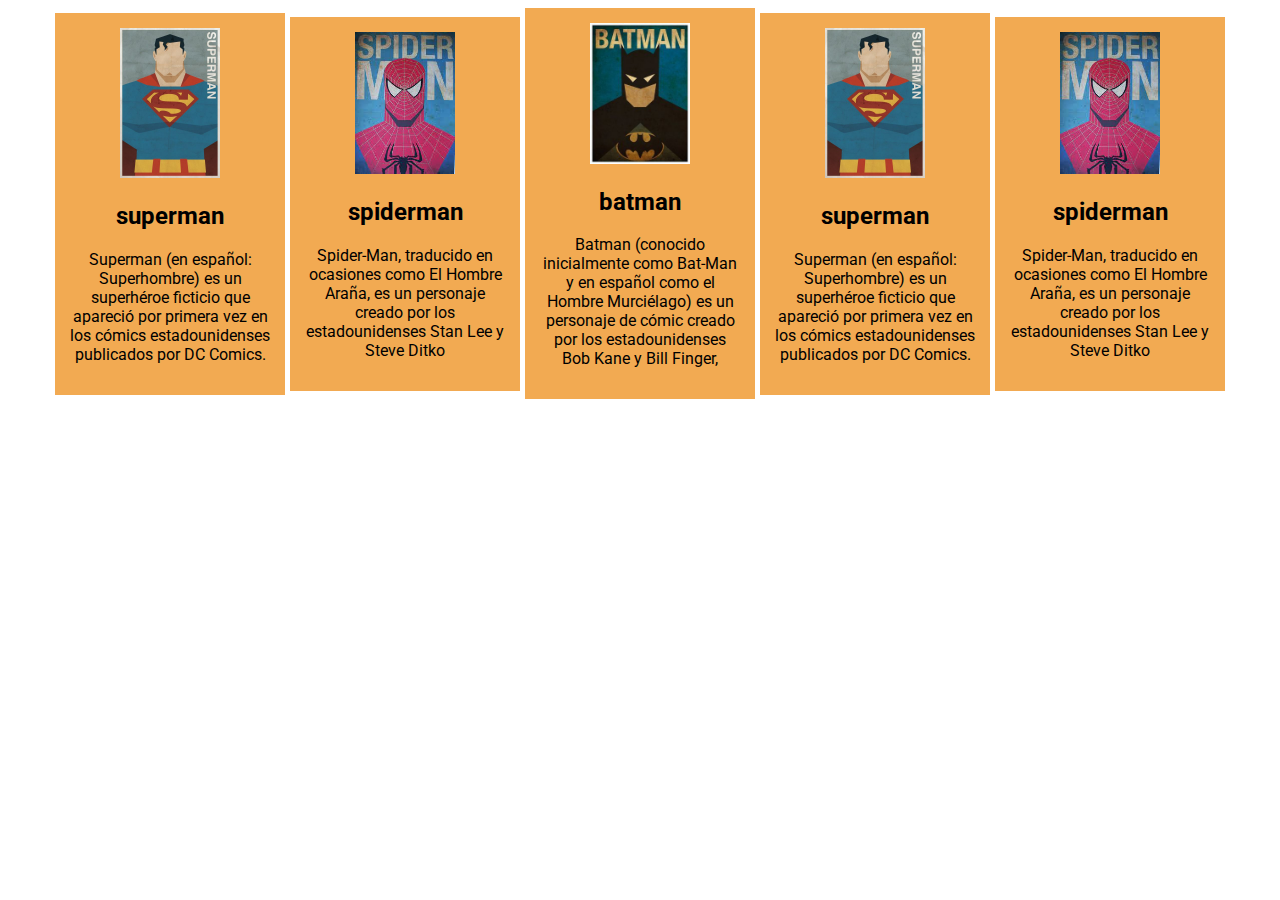
<file: Capítulo 1/flex.html>
<!DOCTYPE html>
<html lang="es">
<head>
    <meta charset="UTF-8">
    <title>Flex example</title>
    <link rel="preconnect" href="https://fonts.googleapis.com">
    <link rel="preconnect" href="https://fonts.gstatic.com" crossorigin>
    <link href="https://fonts.googleapis.com/css2?family=Roboto:wght@100;300&display=swap" rel="stylesheet">    
    <style>
        body{
            font-family: 'Roboto', 'sans';
        }
        section{
            background-color: #F2AA52;
            padding: 15px;
            width: 200px;
            text-align: center;
        }
        .container{
            display: flex;
            flex-direction: row;
            flex-wrap: wrap;
            align-items: center;
            justify-content: center;
            gap: 5px;
        }
    </style>
</head>
<body>
    <div class="container">
        <section>
            <div><img src="superman.jpg" width="100" alt=""></div>
            <h2>superman</h2>
            <p>Superman (en español: Superhombre) es un superhéroe ficticio que apareció por primera vez en los cómics estadounidenses publicados por DC Comics.</p>
        </section>
        <section>
            <div><img src="spiderman.jpg" width="100" alt=""></div>
            <h2>spiderman</h2>
            <p>Spider-Man, traducido en ocasiones como El Hombre Araña, es un personaje creado por los estadounidenses Stan Lee y Steve Ditko</p>
        </section>
        <section>
            <div><img src="batman.jpg" width="100" alt=""></div>
            <h2>batman</h2>
            <p>Batman (conocido inicialmente como Bat-Man y en español como el Hombre Murciélago) es un personaje de cómic creado por los estadounidenses Bob Kane y Bill Finger,</p>
        </section>
        <section>
            <div><img src="superman.jpg" width="100" alt=""></div>
            <h2>superman</h2>
            <p>Superman (en español: Superhombre) es un superhéroe ficticio que apareció por primera vez en los cómics estadounidenses publicados por DC Comics.</p>
        </section>
        <section>
            <div><img src="spiderman.jpg" width="100" alt=""></div>
            <h2>spiderman</h2>
            <p>Spider-Man, traducido en ocasiones como El Hombre Araña, es un personaje creado por los estadounidenses Stan Lee y Steve Ditko</p>
        </section>
    </div>
</body>
</html>
</file>
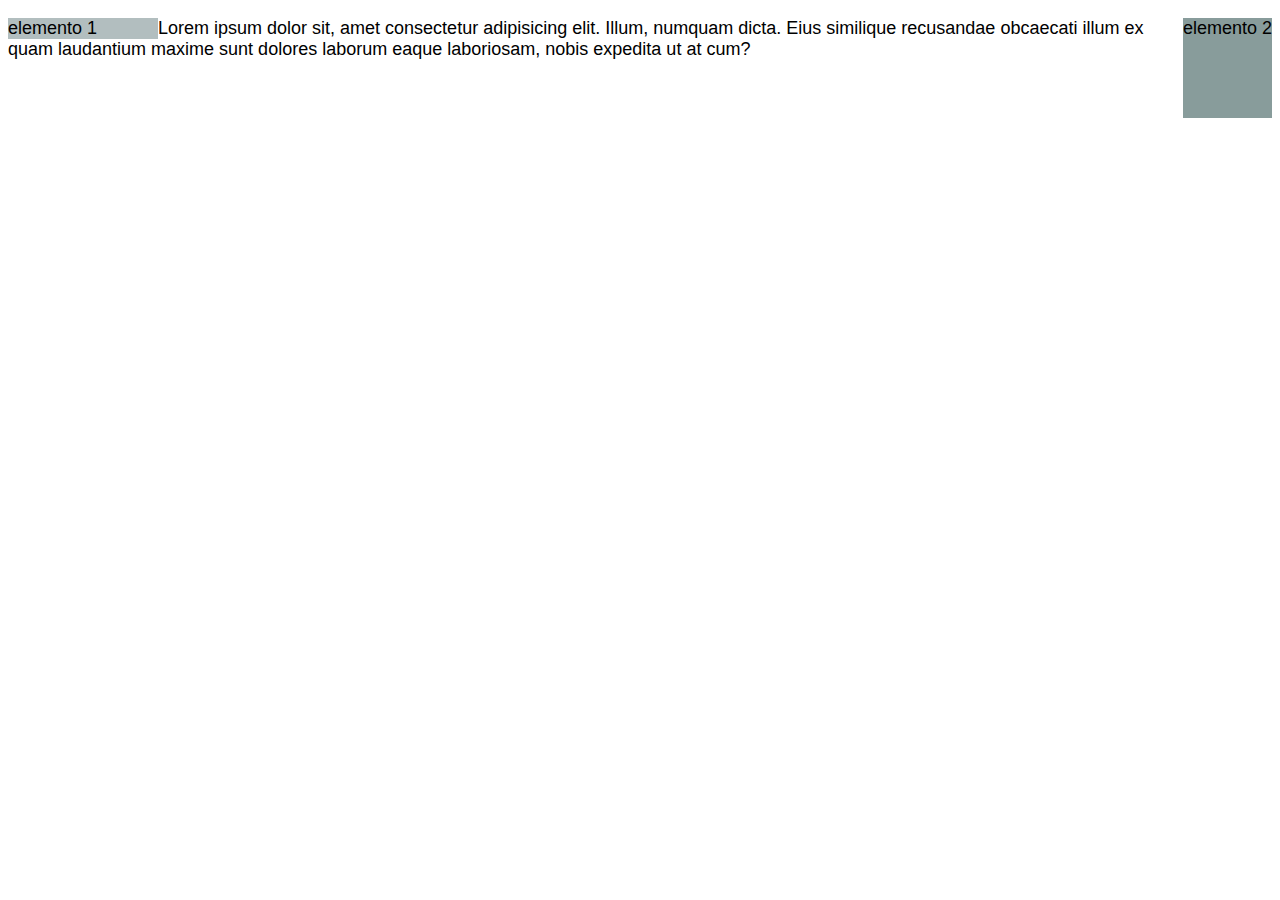
<file: Capítulo 1/flotando.html>
<!DOCTYPE html>
<html lang="escenarios">
<head>
    <meta charset="UTF-8">
    <title>Flotando elementos</title>
    <style>
        body{
            font: 18px Arial, sans-serif;
        }
        #caja1{
            width: 150px;
            background-color: #B2BEBF;
            float: left;
        }
        #caja2{
            min-height: 100px;
            background-color:#889C9B;
            float: right;
        }
    </style>
</head>
<body>
    <div id="caja1">elemento 1</div>
    <div id="caja2">elemento 2</div>
    <p>Lorem ipsum dolor sit, amet consectetur adipisicing elit. Illum, numquam dicta. Eius similique recusandae obcaecati illum ex quam laudantium maxime sunt dolores laborum eaque laboriosam, nobis expedita ut at cum?</p>
</body>
</html>
</file>
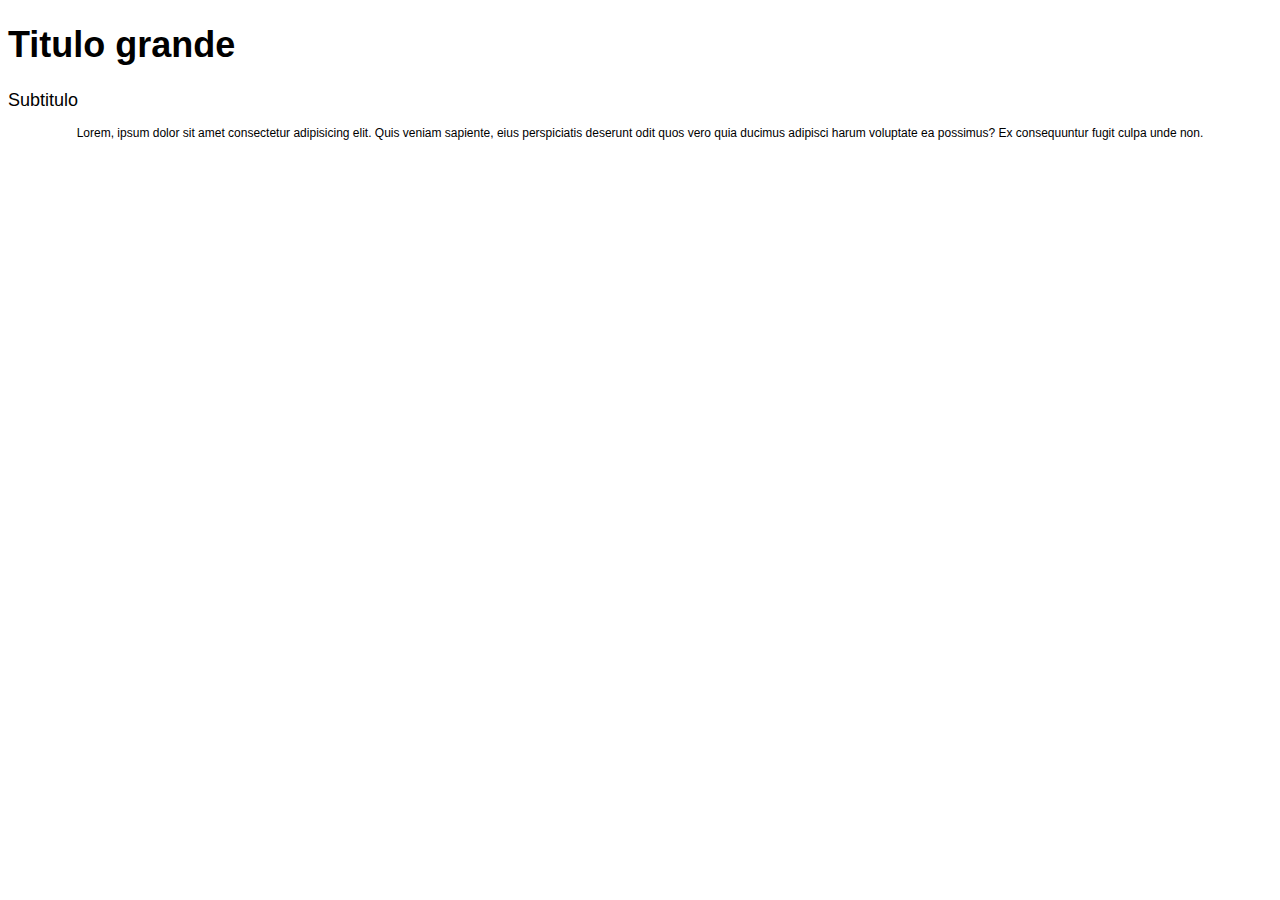
<file: Capítulo 1/fuentes.html>
<!DOCTYPE html>
<html lang="en">
    <head>
        <meta charset="UTF-8">
        <title>Ejemplos de fuentes</title>
        <style>
            body{
                font-family: Verdana, Geneva, Tahoma, sans-serif;
                font: 400 14px Arial, Geneva, Tahoma, sans-serif;
            }
            div{
                font-size: 12px;
            }
            h1{
                font-size: 36px;
            }
            h2{
                font-weight: 200;
            }
            p{
                text-align: center;
            }
        </style>
    </head>
    <body>
        <div>
            <h1>Titulo grande</h1>
            <h2>Subtitulo</h2>
            <p>Lorem, ipsum dolor sit amet consectetur adipisicing elit. Quis veniam sapiente, eius perspiciatis deserunt odit quos vero quia ducimus adipisci harum voluptate ea possimus? Ex consequuntur fugit culpa unde non.</p>
        </div>
    </body>
</html>
</file>
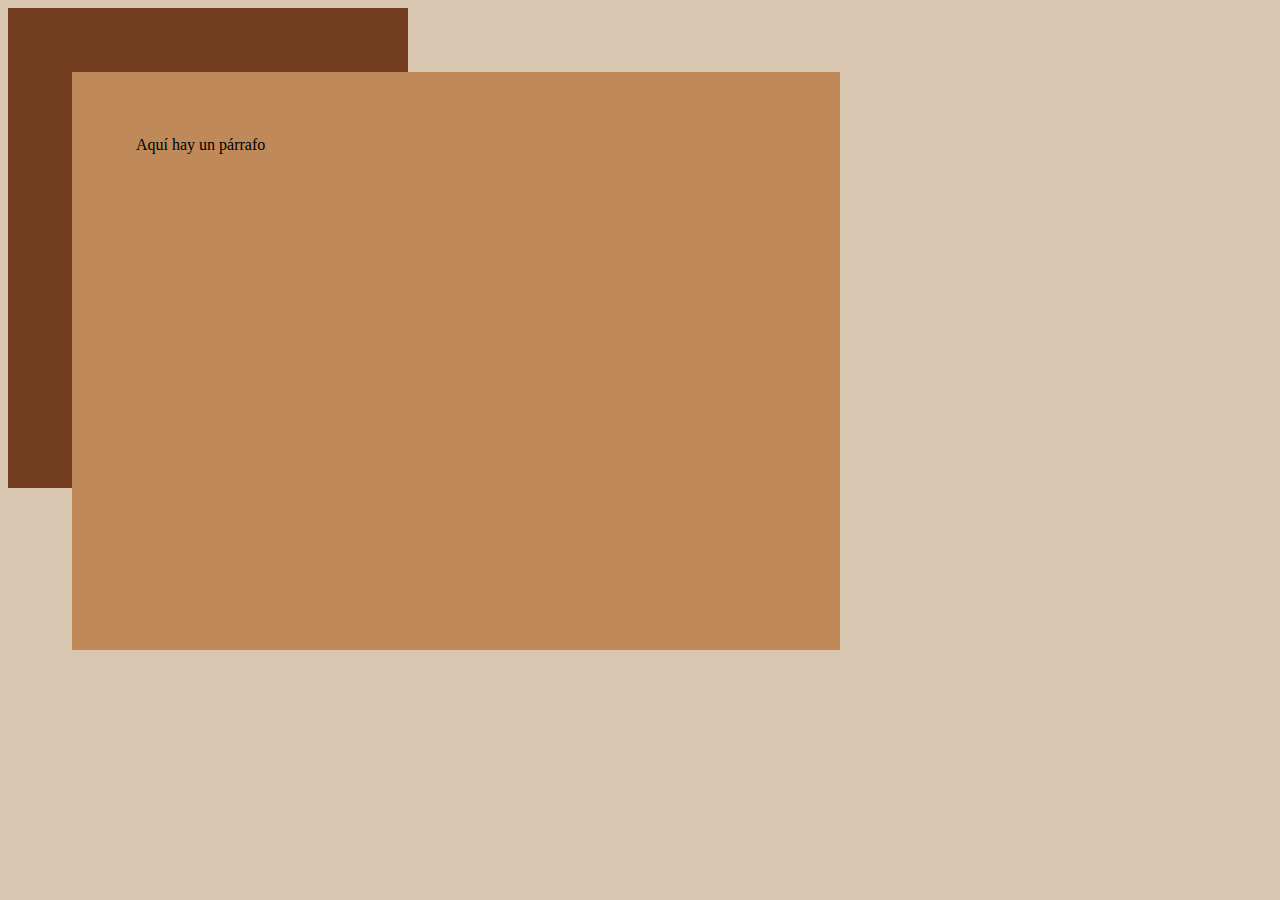
<file: Capítulo 1/posiciones.html>
<!DOCTYPE html>
<html lang="es">
<head>
    <meta charset="UTF-8">
    <title>Posiciones relativas</title>
    <style>
        body {
            background: #D9C6B0;
        }
        /*EJEMPLO 1 BLOQUE
        section {
        display: block;
        width: 400px;
        height: 160px;
        background:#733E20;
        }
        p {
        width: 50%;   
        height: 25%;  
        margin: 5%;   
        padding: 5%;  
        background: #BF895A;
        }
        */
        /*EJEMPLO 2 INLINE
        section {
            display: inline;
            background: #733E20;
        }
        p {
            width: 50%;     
            height: 200px;
            background: #BF895A;
        }
        */
        /*EJEMPLO 3 ABSOLUTE
        section {
            position: absolute;
            left: 30px;
            top: 30px;
            width: 400px;
            height: 160px;
            padding: 30px 20px;
            background: #733E20;
        }
        p {
            position: absolute;
            width: 50%;
            height: 25%;
            margin: 5%; 
            padding: 5%;
            background: #BF895A;
        }
        */
        /*EJEMPLO 4 FIXED*/
        section {
            width: 400px;
            height: 480px;
            background: #733E20;
        }
        p {
            position: fixed;
            width: 50%; 
            height: 50%;
            margin: 5%;
            padding: 5%;
            background: #BF895A;
        }
        
    </style>
</head>
    <body>
        <section>
            <p>Aquí hay un párrafo</p>
        </section>   
    </body>
</html>
</file>
